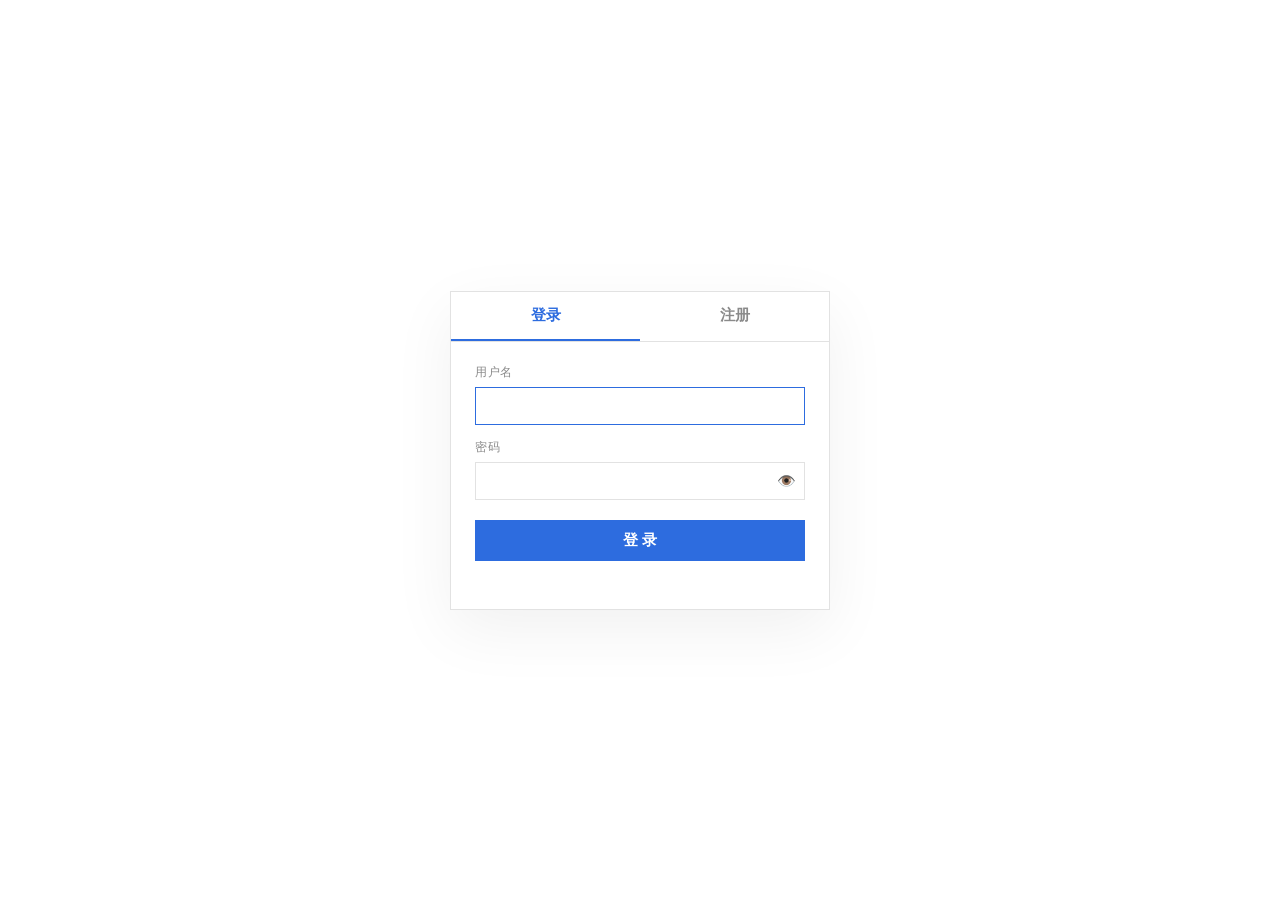
<file: client/index.html>
<!DOCTYPE html>
<html lang="zh-CN">
<head>
    <meta charset="UTF-8">
    <meta name="viewport" content="width=device-width, initial-scale=1.0, maximum-scale=1.0, user-scalable=no">
    <title>Nascence辉夜 · 对话客户端</title>
    <link rel="stylesheet" href="nav/nav_style.css">
    <link rel="stylesheet" href="style.css">
</head>
<body>

    <!-- ======== 横向顶栏 ======== -->
    <header id="topbar">
        <div class="topbar-left">
            <button class="logo-btn" id="btnOpenNav" title="展开导航站">
                <img src="images/logo.PNG" alt="无限 Logo">
            </button>
            <span class="brand-title">Nascence辉夜</span>
        </div>
        <div class="topbar-right">
            <button class="theme-toggle" id="btnTheme">跟随系统</button>
            <div class="avatar-wrap">
                <div class="user-avatar" id="userAvatar">?</div>
                <div class="avatar-menu" id="avatarMenu">
                    <div class="avatar-name" id="userName">未登录</div>
                    <div class="avatar-sub" id="userSub"></div>
                    <button class="avatar-logout" id="btnLogout">退出登录</button>
                </div>
            </div>
        </div>
    </header>

    <!-- ======== 登录 / 注册 弹窗 ======== -->
    <div id="auth-overlay">
        <div class="auth-modal">
            <div class="auth-tabs">
                <button class="auth-tab active" id="tabLogin">登录</button>
                <button class="auth-tab" id="tabRegister">注册</button>
            </div>
            <div class="auth-body">
                <div class="field">
                    <label>用户名</label>
                    <input type="text" id="authUsername" autocomplete="username">
                </div>
                <div class="field">
                    <label>密码</label>
                    <div class="password-input-wrap">
                        <input type="password" id="authPassword" autocomplete="current-password">
                        <button type="button" class="btn-pwd-eye" data-target="authPassword" title="显示/隐藏密码">
                            <span class="eye-icon">👁️</span>
                        </button>
                    </div>
                </div>
                <div class="field" id="fieldConfirmPassword" style="display:none;">
                    <label>确认密码</label>
                    <div class="password-input-wrap">
                        <input type="password" id="authConfirmPassword" autocomplete="new-password">
                        <button type="button" class="btn-pwd-eye" data-target="authConfirmPassword" title="显示/隐藏密码">
                            <span class="eye-icon">👁️</span>
                        </button>
                    </div>
                </div>
                <button class="auth-btn" id="btnAuthSubmit">登 录</button>
                <div class="auth-hint" id="authHint"></div>
            </div>
        </div>
    </div>

    <!-- ======== 对话页：直角标签卡（沿用原导航站 .menu-card 布局） ======== -->
    <div id="chat-page">
        <div id="chat-card" class="menu-card chat-tag-card">
            <!-- 标签部分：像素闪烁（照抄原导航站） -->
            <div class="pixel-block">
                <div class="pixel-grid" id="chatPixelGrid"></div>
            </div>
            <div class="card-content chat-content">
                <div class="card-head">
                    <span class="card-title">对话 · <span id="mentionName">辉夜</span></span>
                    <span class="card-sub" id="chatStatus"></span>
                </div>
                <div id="chat-body">
                    <div class="welcome" id="welcome">
                        <img src="images/logo.PNG" alt="无限 Logo" class="welcome-logo"
                             onerror="this.classList.add('error');this.nextElementSibling.style.display='block'">
                        <div class="welcome-logo-fallback" style="display:none">♾️</div>
                        <h1>Nascence辉夜</h1>
                        <p>记忆认知对话 · 随时开始</p>
                    </div>
                    <div class="messages" id="chatView"></div>
                </div>
                <div class="input-wrap">
                    <textarea id="chatInput" placeholder="输入消息，Enter 发送，Shift+Enter / Ctrl+Enter 换行"></textarea>
                    <button class="send-btn" id="btnChatSend">发送</button>
                </div>
            </div>
        </div>
    </div>

    <!-- ======== 遮罩（纯白，位于标签卡下方） ======== -->
    <div id="nav-mask"></div>

    <!-- ======== 原导航站（原封不动缝入） ======== -->
    <div id="nav-station">
        <div id="app-bg"><div id="bg-breath"></div><div id="glow"></div></div>
        <div id="logo-container">
            <img src="images/logo.PNG" alt="无限 Logo" id="main-logo" onerror="this.classList.add('error')">
            <div class="fallback-logo">♾️</div>
        </div>
        <div id="menu-layer"></div>
    </div>

    <button class="back-chat-btn" id="btnBackChat">← 返回对话页</button>

    <script src="nav/nav_script.js"></script>
    <script src="app.js"></script>
</body>
</html>
</file>
<file: client/nav/nav_style.css>
/* ---------- 全局重置 ---------- */
* {
    -webkit-tap-highlight-color: transparent;
    -webkit-touch-callout: none;
    box-sizing: border-box;
}
:root { 
    --bg-color: #ffffff; 
    --text-color: #000000; 
    --menu-bg: rgba(240, 240, 240); 
    --menu-border: rgba(0, 0, 0, 0.08); 
    --menu-shadow: rgba(0, 0, 0, 0.04);
    --pixel-color: #000000; 
    --status-color: rgba(0,0,0,0.35);
    --detail-color: rgba(0,0,0,0.6);
    --card-blur: 16px;
}
body.dark-mode { 
    --bg-color: #000000; 
    --text-color: #ffffff; 
    --menu-bg: rgba(15, 15, 15); 
    --menu-border: rgba(255, 255, 255, 0.08); 
    --menu-shadow: rgba(0, 0, 0, 0.5); 
    --pixel-color: #ffffff;
    --status-color: rgba(255,255,255,0.35);
    --detail-color: rgba(255,255,255,0.7);
    --card-blur: 16px;
}

body { 
    margin: 0; padding: 0; overflow: hidden; 
    font-family: -apple-system, BlinkMacSystemFont, "SF Pro Display", "PingFang SC", "Microsoft YaHei", system-ui, sans-serif;
    user-select: none;
    background-color: var(--bg-color);
    color: var(--text-color);
    transition: background-color 0.6s ease, color 0.6s ease;
    height: 100vh;
    width: 100vw;
}

/* ---------- 背景层 (纯色) ---------- */
#app-bg { 
    position: fixed; top: 0; left: 0; width: 100vw; height: 100vh; 
    z-index: 1; 
    background-color: var(--bg-color); 
    transition: background-color 0.6s ease, opacity 0.6s ease; 
    opacity: 1;
}

/* ---------- Logo (居中，带淡入和缩放动画) ---------- */
#logo-container { 
    position: fixed; 
    top: 50%; left: 50%;
    transform: translate(-50%, -50%) scale(1);
    width: 380px; 
    transform-origin: center center;
    cursor: pointer; z-index: 25; 
    opacity: 0;  /* 初始透明 */
    animation: fadeIn 2s ease forwards;  /* 1秒淡入 */
    transition: transform 0.5s cubic-bezier(0.34, 1.56, 0.64, 1);  /* 缩放动画 */
    -webkit-tap-highlight-color: transparent;
}

@keyframes fadeIn {
    0% { opacity: 0; }
    100% { opacity: 1; }
}

#logo-container img { 
    width: 100%; height: auto; display: block; pointer-events: none; 
    background: transparent;
}
#logo-container .fallback-logo {
    display: none;
    font-size: 120px;
    text-align: center;
    line-height: 1;
    background: linear-gradient(135deg, #222 0%, #888 100%);
    -webkit-background-clip: text;
    -webkit-text-fill-color: transparent;
    background-clip: text;
}
body.dark-mode #logo-container .fallback-logo {
    background: linear-gradient(135deg, #eee 0%, #aaa 100%);
    -webkit-background-clip: text;
    -webkit-text-fill-color: transparent;
    background-clip: text;
}
#logo-container img.error + .fallback-logo { display: block; }
#logo-container img.error { display: none; }

/* 展开态：保持在中心，仅缩小 (带过渡) */
#logo-container.active { 
    transform: translate(-50%, -50%) scale(0.4);
}
/* 无 :active 干扰 transform */

/* ---------- 菜单层 ---------- */
#menu-layer { 
    position: fixed; top: 0; left: 0; width: 100vw; height: 100vh; 
    z-index: 15; pointer-events: none; opacity: 0; 
    transition: opacity 0.3s ease;
    display: flex; justify-content: center; align-items: center; 
}

/* ---------- 菜单网格 ---------- */
#menu-grid { 
    width: 40%;
    display: grid; 
    gap: 150px;
    grid-template-columns: 1fr 1fr;
}
/* 特殊子项数量适配 */
#menu-grid:has(.card-wrapper:only-child) {
    grid-template-columns: 1fr;
    width: 30%;
}
#menu-grid:has(.card-wrapper:nth-last-child(2):first-child) {
    grid-template-columns: 1fr 1fr;
    width: 55%;
    gap: 250px;
}
#menu-grid:has(.card-wrapper:nth-last-child(3):first-child) {
    grid-template-columns: 1fr 1fr;
    width: 68%;
}

.card-wrapper { 
    display: flex; flex-direction: column; width: 100%; 
    will-change: transform, opacity;
}

/* ---------- 核心卡片 ---------- */
.menu-card {
    position: relative;
    width: 100%; aspect-ratio: 1 / 1;
    background: var(--menu-bg);
    backdrop-filter: blur(var(--card-blur));
    -webkit-backdrop-filter: blur(var(--card-blur));
    border: 1px solid var(--menu-border);
    box-shadow: 0 8px 24px var(--menu-shadow);
    padding: 0; 
    display: flex; flex-direction: column; align-items: stretch;
    cursor: pointer; 
    transition: transform 0.2s ease, background 0.2s ease;
    overflow: hidden;
    opacity: 0;
    animation-duration: 0.7s;
    animation-fill-mode: forwards;
    animation-timing-function: cubic-bezier(0.34, 1.56, 0.64, 1);
    will-change: transform, opacity;
}
/* 反向四角滑入动画 (保留入场动感) */
@keyframes slide-tl {
    0% { opacity: 0; transform: translate(-20px, -20px) scale(0.94); }
    100% { opacity: 1; transform: translate(0, 0) scale(1); }
}
@keyframes slide-tr {
    0% { opacity: 0; transform: translate(20px, -20px) scale(0.94); }
    100% { opacity: 1; transform: translate(0, 0) scale(1); }
}
@keyframes slide-bl {
    0% { opacity: 0; transform: translate(-20px, 20px) scale(0.94); }
    100% { opacity: 1; transform: translate(0, 0) scale(1); }
}
@keyframes slide-br {
    0% { opacity: 0; transform: translate(20px, 20px) scale(0.94); }
    100% { opacity: 1; transform: translate(0, 0) scale(1); }
}
.menu-card.slide-tl { animation-name: slide-tl; }
.menu-card.slide-tr { animation-name: slide-tr; }
.menu-card.slide-bl { animation-name: slide-bl; }
.menu-card.slide-br { animation-name: slide-br; }

.menu-card.no-click { cursor: default; }
.menu-card::before {
    content: '';
    position: absolute;
    top: 0; left: 0;
    width: 100%; height: 100%;
    pointer-events: none;
    background: linear-gradient(135deg, rgba(255,255,255,0.15) 0%, transparent 50%);
    z-index: 2;
    transition: opacity 0.2s ease;
}
body.dark-mode .menu-card::before {
    background: linear-gradient(135deg, rgba(255,255,255,0.06) 0%, transparent 50%);
}
.menu-card.press::before {
    opacity: 0.4 !important;
}
.menu-card.press {
    backdrop-filter: blur(24px) !important;
    -webkit-backdrop-filter: blur(24px) !important;
    background: var(--menu-bg) !important;
}

@media (hover: hover) { 
    .menu-card:not(.no-click):hover { transform: scale(1.03); } 
}
@media (prefers-reduced-motion: reduce) {
    .menu-card { animation: none !important; opacity: 1; transform: none !important; }
    .menu-card:hover { transform: none; }
}

/* ---------- 顶部渐变标签区块 ---------- */
.pixel-block {
    width: 100%; height: 16px; flex-shrink: 0; overflow: hidden;
    padding: 0; display: block;
    background: linear-gradient(90deg, #1c1c1c 0%, #3e3e3e 20%, #707070 48%, #a8a8a8 75%, #dedede 92%, #ffffff 100%);
    border-bottom: 1px solid rgba(0, 0, 0, 0.08);
}
body.dark-mode .pixel-block {
    background: linear-gradient(90deg, #121212 0%, #343434 20%, #686868 48%, #9e9e9e 75%, #d4d4d4 92%, #ffffff 100%);
    border-bottom: 1px solid rgba(255, 255, 255, 0.08);
}
.pixel-grid {
    display: none;
}

/* ---------- 卡片内容 ---------- */
.card-content { 
    flex: 1; display: flex; flex-direction: column;
    justify-content: center; align-items: center;
    padding: 0 18px 18px 18px; 
    color: var(--text-color);
    text-align: center;
    position: relative;
    z-index: 1;
}
.title-wrapper {
    display: flex; flex-direction: column;
    align-items: center;
    margin-bottom: 2px;
}
.menu-title { 
    font-size: 1.2rem; 
    font-weight: 450; 
    letter-spacing: 0.02em; 
    color: var(--text-color); 
    line-height: 1.2;
}
.menu-subtitle { 
    font-size: 0.65rem; 
    font-weight: 400; 
    letter-spacing: 0.3em;
    opacity: 0.5; 
    color: var(--text-color);
    margin-top: 2px; 
    text-transform: uppercase;
    font-feature-settings: "tnum";
}
.menu-status {
    font-size: 0.55rem;
    font-weight: 400;
    letter-spacing: 0.1em;
    color: var(--status-color);
    margin-top: 4px;
    opacity: 0.7;
}
.menu-status.setting-status {
    font-size: 0.65rem;
    letter-spacing: 0.05em;
    opacity: 0.8;
}

/* ---------- Detail 渐显 ---------- */
.card-detail {
    font-size: 0.6rem;
    font-weight: 400;
    color: var(--detail-color);
    margin-top: 6px;
    opacity: 0;
    transition: opacity 0.3s ease, transform 0.3s ease;
    transform: translateY(4px);
    letter-spacing: 0.04em;
    max-width: 90%;
    word-break: break-all;
    line-height: 1.3;
}
.card-detail.visible {
    opacity: 1;
    transform: translateY(0);
}
.card-detail.locked {
    transition-duration: 0.5s;
}

/* 响应式 (手机) */
@media screen and (max-width: 768px) {
    #logo-container { width: 160px; }
    #menu-grid { 
        width: 80%; 
        gap: 75px; 
        grid-template-columns: 1fr 1fr;
    }
    #menu-grid:has(.card-wrapper:only-child) {
        grid-template-columns: 1fr;
        width: 50%;
    }
    #menu-grid:has(.card-wrapper:nth-last-child(2):first-child) {
        grid-template-columns: 1fr 1fr;
        width: 80%;
        gap: 100px; 
    }
    #menu-grid:has(.card-wrapper:nth-last-child(3):first-child) {
        grid-template-columns: 1fr 1fr;
        width: 80%;
        gap: 75px; 
    }
    .pixel-grid { grid-template-rows: repeat(3, 3px); }
    .card-content { padding: 0 14px 14px 14px; }
    .menu-title { font-size: 0.9rem; }
    .menu-subtitle { font-size: 0.5rem; letter-spacing: 0.25em; }
    .menu-status { font-size: 0.45rem; }
    .menu-status.setting-status { font-size: 0.5rem; }
    .card-detail { font-size: 0.45rem; }
}
</file>
<file: client/style.css>
/* gateway/client/style.css —— 覆盖在原导航站 nav_style.css 之上
   结构：横向顶栏(LOGO按钮) + 直角标签卡对话窗 + 原导航站(原封不动) + 纯白遮罩
   层级：遮罩 < 标签卡 < 导航站 < 顶栏 */

/* ---------- 主题变量：背景必须纯黑/纯白（与原导航站统一变量名） ---------- */
:root {
    --bg-color: #ffffff;            /* 纯白背景（浅色） */
    --text-color: #111111;
    --menu-bg: rgb(240, 240, 240);
    --menu-border: rgba(0, 0, 0, 0.08);
    --menu-shadow: rgba(0, 0, 0, 0.04);
    --pixel-color: #000000;
    --status-color: rgba(0,0,0,0.35);
    --detail-color: rgba(0,0,0,0.6);
    --card-blur: 16px;
    /* 客户端扩展 */
    --surface: #ffffff;
    --surface-2: #f6f6f6;
    --border: #e2e2e2;
    --text: #111111;
    --text-dim: #8a8a8a;
    --accent: #2d6cdf;
    --accent-text: #ffffff;
    --mask: rgba(255, 255, 255, 0.97);   /* 纯白遮罩 */
    --shadow: rgba(0, 0, 0, 0.06);
    --input-bg: #ffffff;
}
body.dark-mode {
    --bg-color: #000000;            /* 纯黑背景（深色） */
    --text-color: #f2f2f2;
    --menu-bg: rgb(15, 15, 15);
    --menu-border: rgba(255, 255, 255, 0.08);
    --menu-shadow: rgba(0, 0, 0, 0.5);
    --pixel-color: #ffffff;
    --status-color: rgba(255,255,255,0.35);
    --detail-color: rgba(255,255,255,0.7);
    /* 客户端扩展 */
    --surface: #000000;
    --surface-2: #141414;
    --border: #2a2a2a;
    --text: #f2f2f2;
    --text-dim: #7a7a7a;
    --accent: #4a8cff;
    --accent-text: #ffffff;
    --mask: rgba(0, 0, 0, 0.97);            /* 深色下遮罩用纯黑 */
    --shadow: rgba(0, 0, 0, 0.6);
    --input-bg: #000000;
}

body {
    font-family: -apple-system, BlinkMacSystemFont, "SF Pro Display", "PingFang SC", "Microsoft YaHei", system-ui, sans-serif;
    background-color: var(--bg-color);
    color: var(--text-color);
    overflow: hidden;
    transition: background-color 0.3s ease, color 0.3s ease;
    user-select: none;
}

/* ========== 横向顶栏 ========== */
#topbar {
    position: fixed; top: 0; left: 0; right: 0; height: 56px; z-index: 60;
    display: flex; align-items: center; justify-content: space-between;
    padding: 0 16px;
    background: var(--bg-color);
    border-bottom: 1px solid var(--border);
}
.topbar-left { display: flex; align-items: center; gap: 10px; }
.logo-btn {
    width: 34px; height: 34px; border: none; border-radius: 0;
    background: transparent; cursor: pointer; overflow: visible;
    display: flex; align-items: center; justify-content: center;
    padding: 0; outline: none; box-shadow: none;
    transition: transform 0.2s ease, opacity 0.2s ease;
}
.logo-btn img { width: 100%; height: 100%; object-fit: contain; display: block; }
.logo-btn:hover { transform: scale(1.08); }
.brand-title { font-size: 16px; font-weight: 800; letter-spacing: 0.04em; }
.topbar-right { display: flex; align-items: center; gap: 10px; }
.theme-toggle {
    padding: 7px 12px; border-radius: 0; border: 1px solid var(--border);
    background: transparent; color: var(--text-dim); font-size: 12px; cursor: pointer;
    letter-spacing: 0.05em;
}
.theme-toggle:hover { color: var(--accent); border-color: var(--accent); }

.avatar-wrap { position: relative; }
.user-avatar {
    width: 34px; height: 34px; border-radius: 50%; cursor: pointer;
    background: var(--accent); color: var(--accent-text);
    display: flex; align-items: center; justify-content: center;
    font-weight: 700; font-size: 15px; border: none;
}
.avatar-menu {
    position: absolute; top: 42px; right: 0; z-index: 70;
    width: 180px; background: var(--surface); border: 1px solid var(--border);
    box-shadow: 0 12px 32px var(--shadow); padding: 10px; display: none;
}
.avatar-menu.open { display: block; }
.avatar-name { font-size: 14px; font-weight: 600; color: var(--text); padding: 4px 6px; word-break: break-all; }
.avatar-sub { font-size: 11px; color: var(--text-dim); padding: 0 6px 8px; word-break: break-all; }
.avatar-logout {
    width: 100%; margin-top: 4px; padding: 9px 0; border: 1px solid var(--border);
    background: transparent; color: var(--text); font-size: 13px; cursor: pointer;
}
.avatar-logout:hover { color: var(--accent); border-color: var(--accent); }

/* ========== 登录/注册弹窗 ========== */
#auth-overlay {
    position: fixed; inset: 0; z-index: 200;
    background-color: var(--bg-color);
    display: flex; align-items: center; justify-content: center;
    opacity: 0; pointer-events: none; transition: opacity 0.3s ease;
}
#auth-overlay.active { opacity: 1; pointer-events: auto; }
.auth-modal {
    width: 380px; max-width: 92vw;
    background: var(--surface); border: 1px solid var(--border);
    box-shadow: 0 20px 60px var(--shadow); overflow: hidden;
}
.auth-tabs { display: flex; border-bottom: 1px solid var(--border); }
.auth-tab {
    flex: 1; padding: 14px 0; background: transparent; border: none;
    font-size: 15px; font-weight: 600; color: var(--text-dim); cursor: pointer;
    border-bottom: 2px solid transparent;
}
.auth-tab.active { color: var(--accent); border-bottom-color: var(--accent); }
.auth-body { padding: 22px 24px; }
.field { margin-bottom: 14px; }
.field label { display: block; font-size: 12px; color: var(--text-dim); margin-bottom: 6px; letter-spacing: 0.05em; }
.field input {
    width: 100%; box-sizing: border-box; padding: 10px 12px;
    background: var(--input-bg); border: 1px solid var(--border);
    color: var(--text); font-size: 14px; font-family: inherit;
}
.field input:focus { outline: none; border-color: var(--accent); }

/* 密码输入框与眼睛切换按钮 */
.password-input-wrap {
    position: relative; width: 100%; display: flex; align-items: center;
}
.password-input-wrap input {
    padding-right: 38px;
}
.btn-pwd-eye {
    position: absolute; right: 0; top: 0; bottom: 0;
    width: 38px; border: none; background: transparent;
    cursor: pointer; display: flex; align-items: center; justify-content: center;
    color: var(--text-dim); font-size: 15px; user-select: none; outline: none;
    transition: color 0.2s ease, opacity 0.2s ease;
}
.btn-pwd-eye:hover { color: var(--accent); }
.auth-btn {
    width: 100%; margin-top: 6px; padding: 11px 0;
    background: var(--accent); color: var(--accent-text); border: none;
    font-size: 15px; font-weight: 700; cursor: pointer;
}
.auth-btn:disabled { opacity: 0.5; cursor: not-allowed; }
.auth-hint { margin-top: 10px; font-size: 12px; color: #d24b4b; min-height: 16px; text-align: center; }

/* ========== 对话页：直角标签卡（沿用 .menu-card 布局与层级） ========== */
#chat-page {
    position: fixed; top: 56px; left: 0; right: 0; bottom: 0; z-index: 15;
    background: var(--bg-color);
    display: flex; align-items: center; justify-content: center;
    padding: 20px;
    transition: opacity 0.4s ease, visibility 0.4s ease;
}
#chat-page.hidden {
    opacity: 0;
    pointer-events: none;
    visibility: hidden;
}
/* 标签卡 = 原导航站 .menu-card 直角卡片；对话窗在此基础放大为长条，去掉悬停放大动画 */
#chat-card.chat-tag-card {
    width: min(860px, 100%);
    height: calc(100vh - 56px - 40px);
    height: calc(100dvh - 56px - 40px);
    aspect-ratio: auto;
    opacity: 1;
    animation: none;
    transform: none !important;
    transition: none !important;
    background: var(--card-bg, var(--menu-bg));
    backdrop-filter: blur(var(--card-blur));
    -webkit-backdrop-filter: blur(var(--card-blur));
    border: 1px solid var(--card-border, var(--menu-border));
    box-shadow: 0 18px 50px var(--menu-shadow);
    display: flex; flex-direction: column;
    overflow: hidden;
}
#chat-card.chat-tag-card:hover {
    transform: none !important;
}

/* 标签卡与导航站顶部条：深黑-中灰-浅白平滑自适应水平渐变条 */
.pixel-block,
#chat-card .pixel-block {
    width: 100% !important; height: 16px !important; flex-shrink: 0 !important; overflow: hidden !important;
    padding: 0 !important; display: block !important;
    background: linear-gradient(90deg, #1c1c1c 0%, #3e3e3e 20%, #707070 48%, #a8a8a8 75%, #dedede 92%, #ffffff 100%) !important;
    border-bottom: 1px solid rgba(0, 0, 0, 0.08) !important;
}
body.dark-mode .pixel-block,
body.dark-mode #chat-card .pixel-block {
    background: linear-gradient(90deg, #121212 0%, #343434 20%, #686868 48%, #9e9e9e 75%, #d4d4d4 92%, #ffffff 100%) !important;
    border-bottom: 1px solid rgba(255, 255, 255, 0.08) !important;
}
.pixel-grid,
#chat-card .pixel-grid { display: none !important; }

.chat-content {
    flex: 1; width: 100%; display: flex; flex-direction: column;
    align-items: stretch !important; justify-content: flex-start;
    padding: 0; color: var(--text-color); text-align: left;
    position: relative; z-index: 1; min-height: 0;
}
.card-head {
    width: 100%;
    display: flex; align-items: baseline; justify-content: space-between;
    padding: 12px 20px 10px; border-bottom: 1px solid var(--border); flex-shrink: 0;
    box-sizing: border-box;
}
.card-title { font-size: 16px; font-weight: 700; letter-spacing: 0.02em; }
.card-sub { font-size: 12px; color: var(--text-dim); }

#chat-body { width: 100%; flex: 1; min-height: 0; overflow-y: auto; display: flex; flex-direction: column; }
.welcome {
    display: flex; flex-direction: column; align-items: center; justify-content: center;
    gap: 10px; padding: 12vh 20px 20px;
}
.welcome-logo { width: 64px; height: 64px; object-fit: contain; opacity: 0.9; }
body.dark-mode .welcome-logo,
body.dark-mode .logo-btn img,
body.dark-mode #main-logo {
    filter: invert(1) drop-shadow(0 0 12px rgba(255,255,255,0.15));
}
.welcome-logo.error { display: none; }
.welcome-logo-fallback { font-size: 60px; opacity: 0.9; }
.welcome h1 { font-size: 23px; font-weight: 800; letter-spacing: 0.04em; }
.welcome p { font-size: 13px; color: var(--text-dim); letter-spacing: 0.15em; }

.messages { width: 100%; box-sizing: border-box; padding: 18px 22px 10px; display: flex; flex-direction: column; gap: 16px; }
.msg-row { display: flex; gap: 10px; max-width: 100%; }
.msg-row.user { flex-direction: row-reverse; }
.msg-avatar {
    width: 30px; height: 30px; border-radius: 8px; flex-shrink: 0;
    display: flex; align-items: center; justify-content: center; font-size: 14px;
    background: var(--surface-2); border: 1px solid var(--border);
}
.msg-row.user .msg-avatar { background: var(--accent); color: var(--accent-text); border: none; }
.msg-bubble {
    max-width: 72%; padding: 10px 14px; border-radius: 0;
    background: var(--surface-2); border: 1px solid var(--border);
    font-size: 14px; line-height: 1.7; word-break: break-word; white-space: pre-wrap;
    display: flex; flex-direction: column; gap: 4px;
}
.msg-row.user .msg-bubble { background: var(--accent); color: var(--accent-text); border: none; }

/* 仿 DeepSeek 思考时间提示 (灰色小字) */
.think-badge {
    font-size: 12px; color: var(--text-dim); line-height: 1.4;
    display: flex; align-items: center; gap: 4px; user-select: none;
    font-family: -apple-system, BlinkMacSystemFont, "Segoe UI", Roboto, sans-serif;
    margin-bottom: 2px;
}
.think-badge::before {
    content: "💭";
    font-size: 11px;
    opacity: 0.8;
}

/* 系统级/错误/状态提示 (统一居中或气泡内的灰色小字) */
.msg-row.system { justify-content: center; width: 100%; margin: 4px 0; }
.msg-row.system .msg-avatar { display: none; }
.msg-row.system .msg-bubble {
    background: transparent !important; border: none !important;
    color: var(--text-dim) !important; font-size: 12px !important;
    padding: 4px 12px; text-align: center; max-width: 90%;
    line-height: 1.5;
}

.input-wrap {
    width: 100%; box-sizing: border-box;
    padding: 10px 18px 14px; flex-shrink: 0;
    display: flex; gap: 10px; align-items: flex-end;
}
.input-wrap textarea {
    flex: 1; width: 100%; min-height: 38px; height: 38px; max-height: 120px; resize: none;
    box-sizing: border-box;
    background: var(--input-bg); border: 1px solid var(--border);
    padding: 8px 12px; color: var(--text); font-size: 14px; font-family: inherit; line-height: 1.4;
}
.input-wrap textarea:focus { outline: none; border-color: var(--accent); }
.send-btn {
    height: 38px; padding: 0 20px; border: none;
    background: var(--accent); color: var(--accent-text);
    font-size: 14px; font-weight: 700; cursor: pointer; flex-shrink: 0;
}
.send-btn:disabled { opacity: 0.5; cursor: not-allowed; }

/* ========== 遮罩（纯白/纯黑，层级高于标签卡，低于导航站） ========== */
#nav-mask {
    position: fixed; inset: 0; z-index: 20;
    background-color: var(--mask);          /* 纯白/纯黑遮罩 */
    opacity: 0; pointer-events: none;
    transition: opacity 0.5s ease;
}
#nav-mask.nav-open { opacity: 1; pointer-events: auto; }

/* ========== 原导航站容器（层级高于遮罩） ========== */
#nav-station {
    position: fixed; inset: 0; z-index: 25;
    opacity: 0; pointer-events: none;
    transition: opacity 0.5s ease;
}
#nav-station.nav-open { opacity: 1; pointer-events: auto; }
/* 导航站背景透明，遮罩由 #nav-mask 提供 */
#nav-station #app-bg { background-color: transparent; opacity: 0.6; }

/* 顶栏 LOGO → 网页中心：展开导航站时平滑过渡到中心；收起回退对话页时直接隐藏，不反向膨胀放大 */
#nav-station #logo-container {
    z-index: 30;
    width: 34px;
    height: 34px;
    top: 11px; left: 16px;
    transform: none;
    opacity: 0;
    transition: opacity 0.25s ease;
    animation: none;
    pointer-events: none;
}
#nav-station.nav-open #logo-container {
    top: 50%; left: 50%;
    width: 340px;
    height: auto;
    transform: translate(-50%, -50%);
    opacity: 1;
    pointer-events: auto;
    transition: top 0.4s cubic-bezier(0.25, 1, 0.5, 1),
                left 0.4s cubic-bezier(0.25, 1, 0.5, 1),
                width 0.4s cubic-bezier(0.25, 1, 0.5, 1),
                height 0.4s cubic-bezier(0.25, 1, 0.5, 1),
                transform 0.4s cubic-bezier(0.25, 1, 0.5, 1),
                opacity 0.3s ease;
}
#nav-station #logo-container.active {
    transform: translate(-50%, -50%) scale(0.42);
}

/* 返回对话页按钮：平滑渐显渐隐 */
.back-chat-btn {
    position: fixed; top: 70px; left: 20px; z-index: 35;
    padding: 8px 16px;
    background: var(--surface); border: 1px solid var(--border);
    color: var(--text); font-size: 13px; font-weight: 600; cursor: pointer;
    display: flex; align-items: center; gap: 6px;
    box-shadow: 0 4px 16px var(--shadow);
    opacity: 0; pointer-events: none;
    transform: translateX(-10px);
    transition: opacity 0.4s cubic-bezier(0.25, 1, 0.5, 1),
                transform 0.4s cubic-bezier(0.25, 1, 0.5, 1),
                border-color 0.2s ease, color 0.2s ease;
}
.back-chat-btn.visible {
    opacity: 1; pointer-events: auto;
    transform: translateX(0);
}
.back-chat-btn:hover { border-color: var(--accent); color: var(--accent); }

/* 响应式 */
@media screen and (max-width: 768px) {
    #chat-page { padding: 10px; }
    #chat-card.chat-tag-card { height: calc(100vh - 56px - 20px); height: calc(100dvh - 56px - 20px); }
    #nav-station.nav-open #logo-container { width: 160px; }
    .welcome-logo { width: 44px; height: 44px; }
    .msg-bubble { max-width: 85%; }
    .back-chat-btn { top: 64px; left: 12px; font-size: 12px; padding: 6px 12px; }
}
</file>
